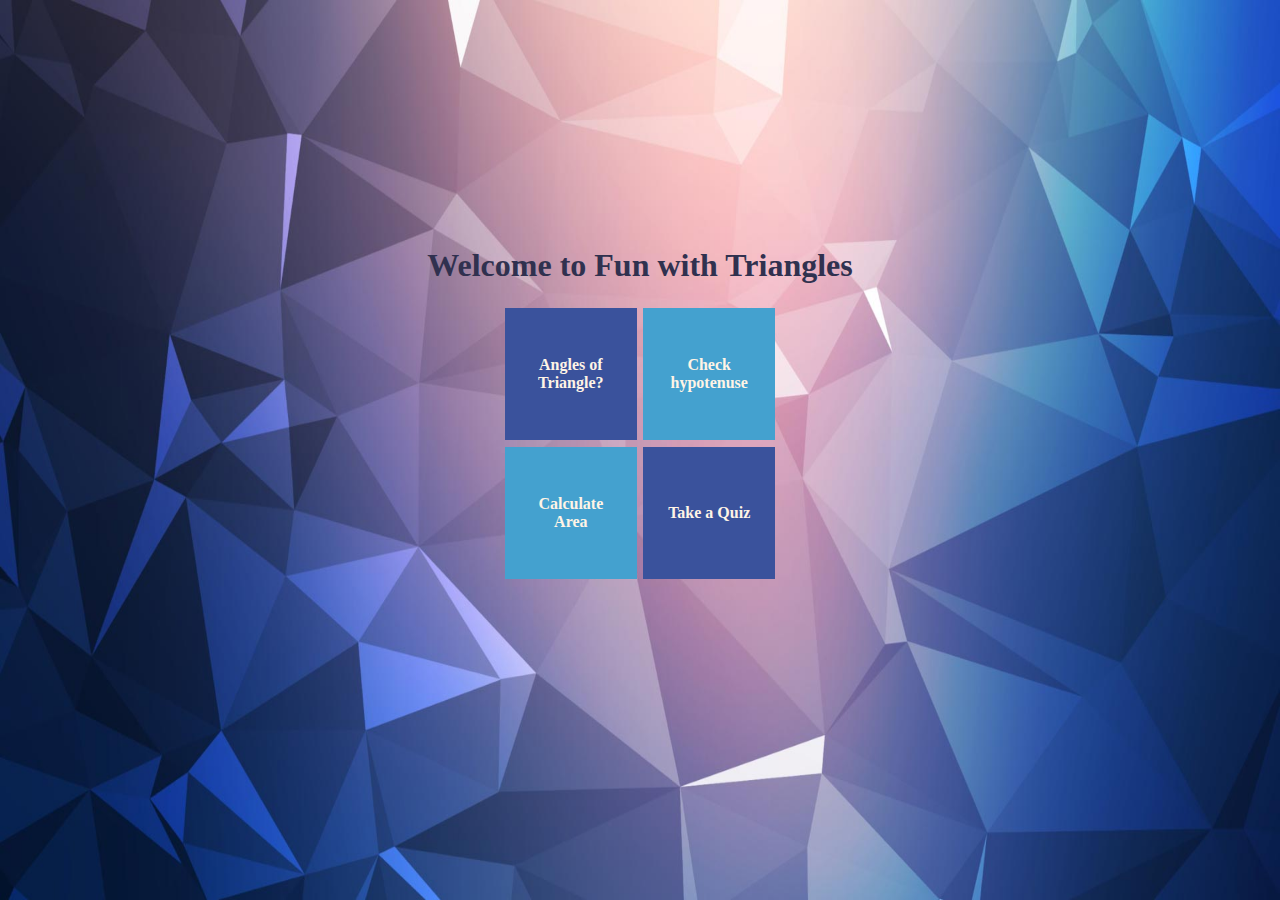
<file: index.html>
<!DOCTYPE html>
<html lang="en">
<head>
    <meta charset="UTF-8">
    <meta name="viewport" content="width=device-width, initial-scale=1.0">
    <title>Fun With Triangles</title>
    <link rel="stylesheet" href="style.css">
</head>
<body>
    <div class="contents">
        <div>
            <h1>Welcome to Fun with Triangles</h1>
            <div class="boxes">
                <div class="group">
                    <a href="/angles.html"><div class="cells"><p>Angles of Triangle?</p></div></a>
                    <a href="areacal.html"><div class="cells celldiagonal">Calculate Area</div></a>                
                </div>
                <div class="group">
                    <a href="/hypo.html"><div class="cells celldiagonal">Check hypotenuse</div></a>                
                    <a href="/quiz.html"><div class="cells">Take a Quiz</div></a>
                </div>
            </div>
        </div>
    </div>
    
</body>
</html>
</file>
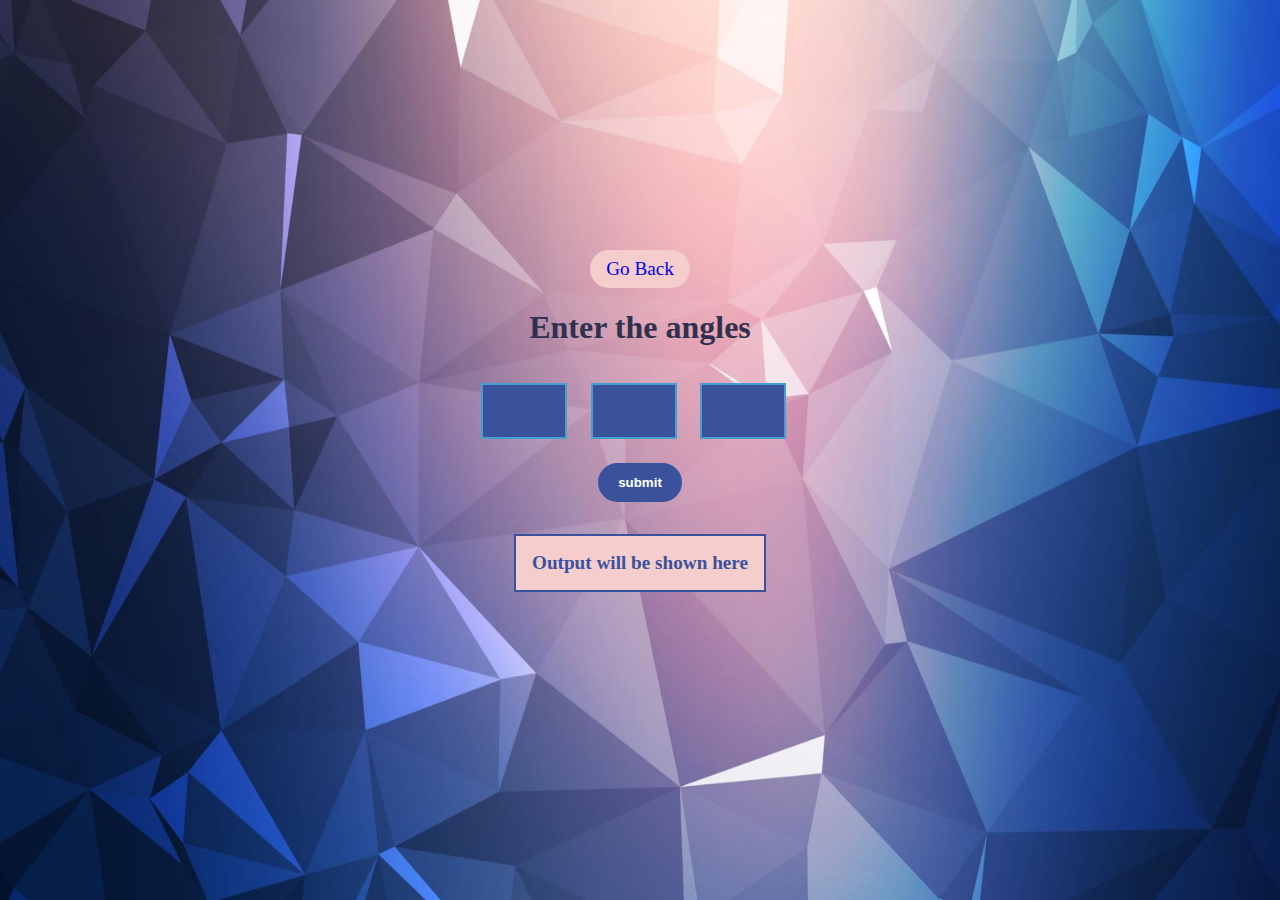
<file: angles.html>
<!DOCTYPE html>
<html lang="en">
<head>
    <meta charset="UTF-8">
    <meta name="viewport" content="width=device-width, initial-scale=1.0">
    <title>Triangle check</title>
    <link rel="stylesheet" href="style.css">
</head>
<body>
    <div class="contents">
        <section class="section">

                <div class="backHome">
                    <i class="fas fa-chevron-left"></i><a href="/index.html">Go Back</a>
                </div>
                
                <h1>Enter the angles</h1>
                
                <form class="form" id="formTriangle">
                    <input class="inputboxes angleIn" type="number" min="1" max="180" required>
                    <input class="inputboxes angleIn" type="number" min="1" max="180" required>
                    <input class="inputboxes angleIn" type="number" min="1" max="180" required>
                    <button class="button angleIn" id="submitBtn">submit</button>
                </form>
                <div class="outputHere">
                    <div id="isTriangle">Output will be shown here</div>
                </div>
        </section>
    </div>
    
    

    <script src="/angles.js"></script>
</body>
</html>
</file>
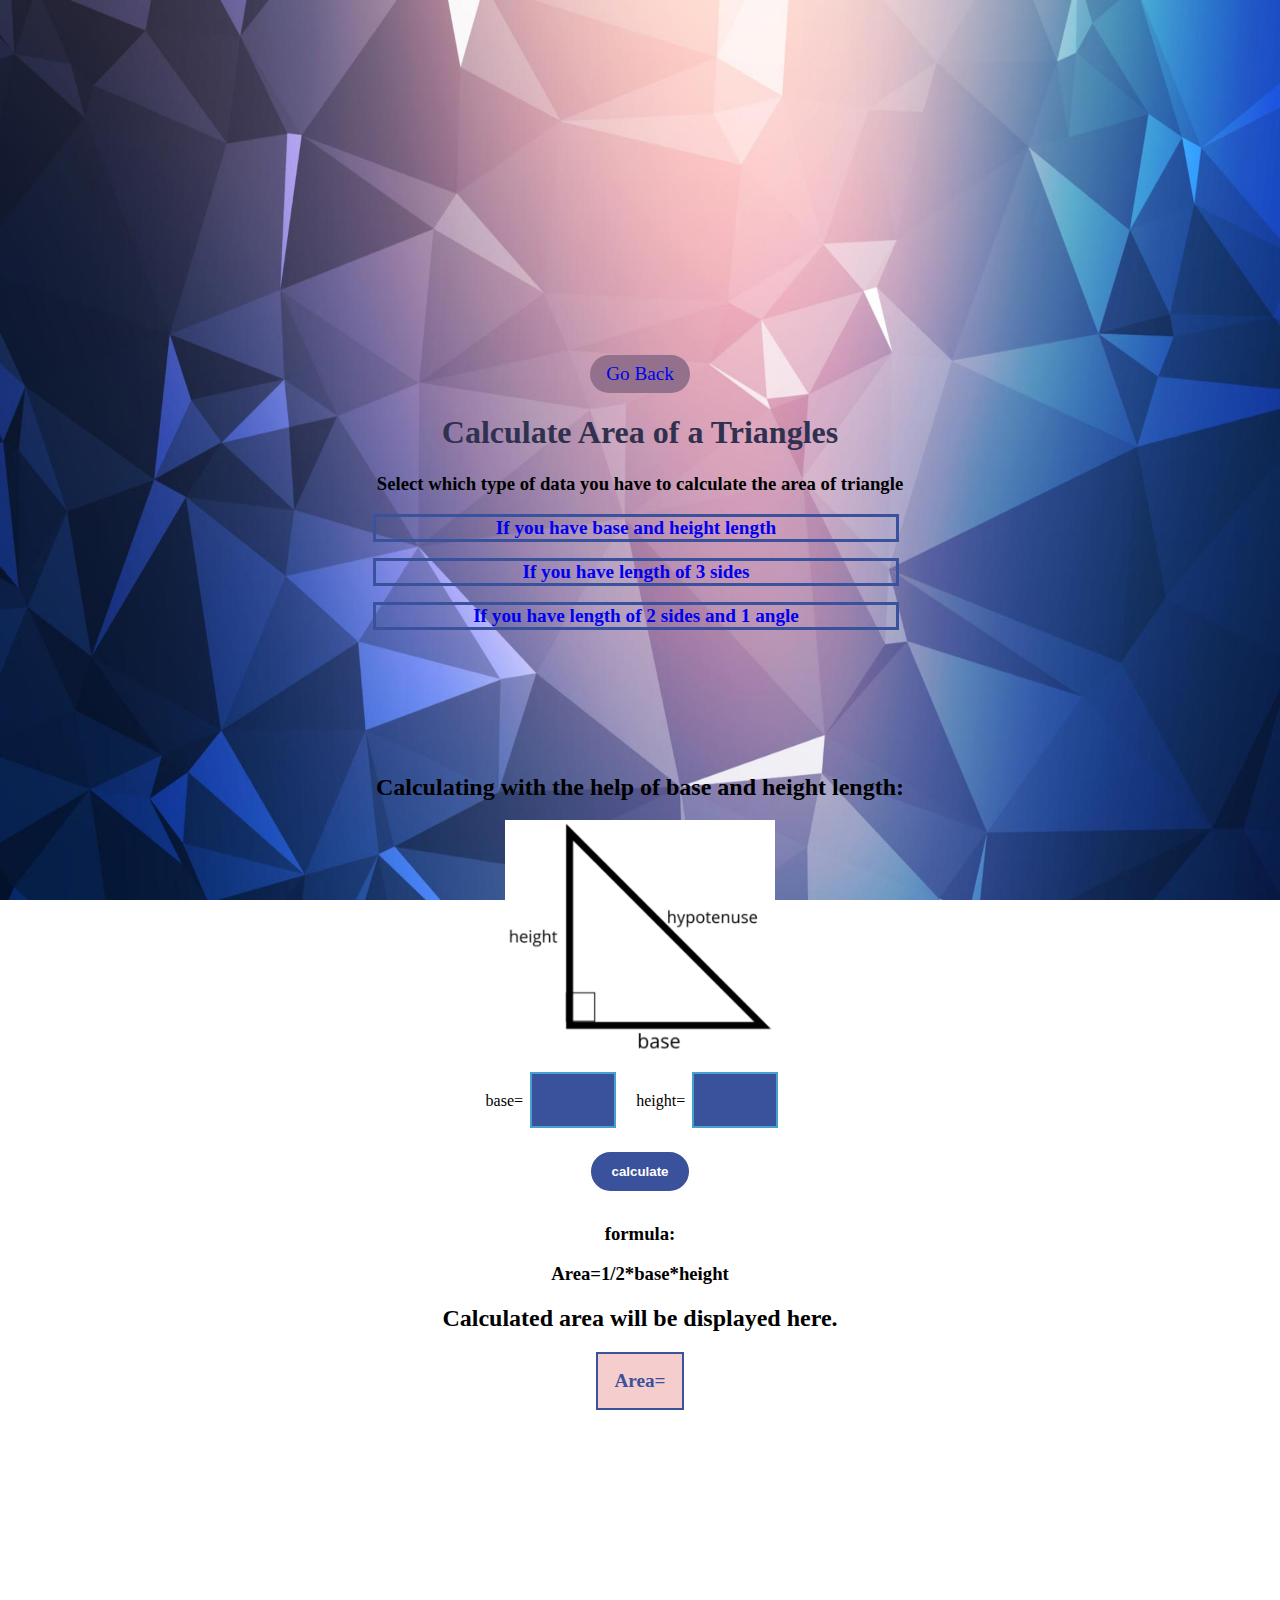
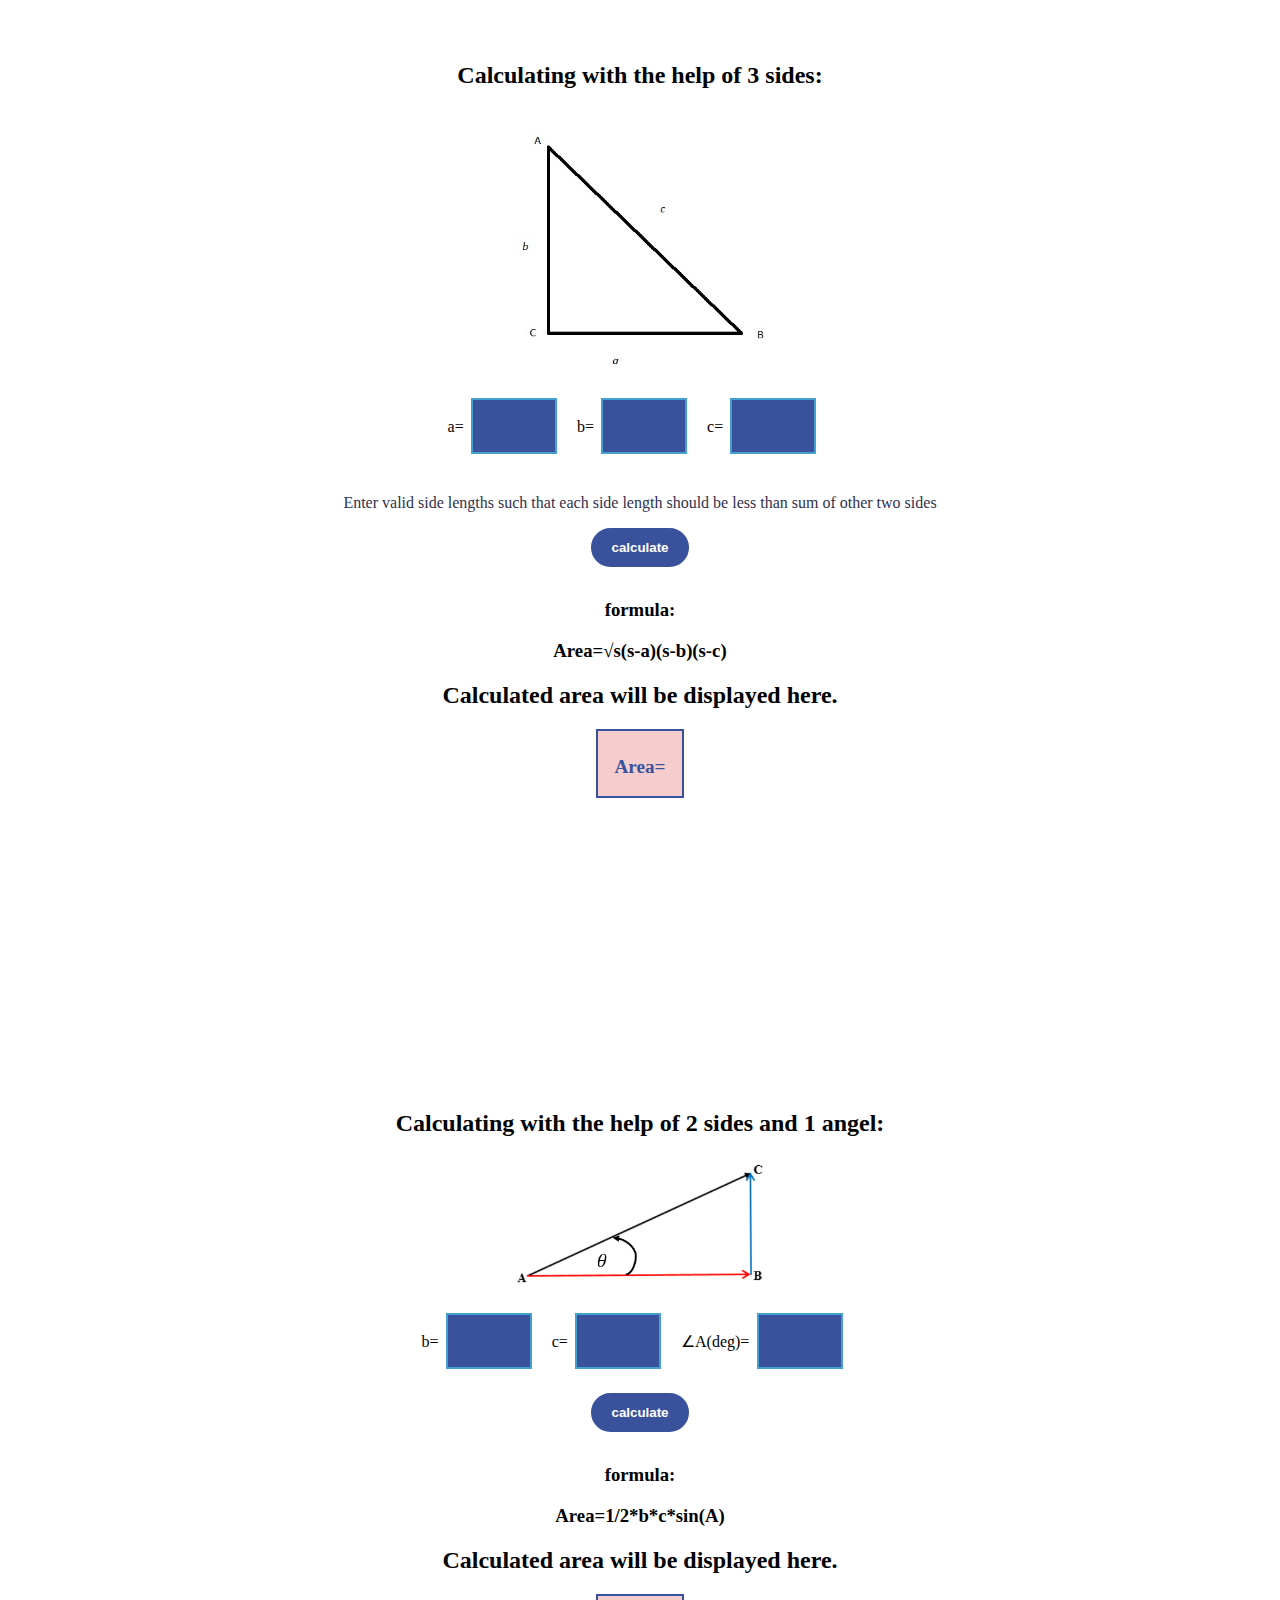
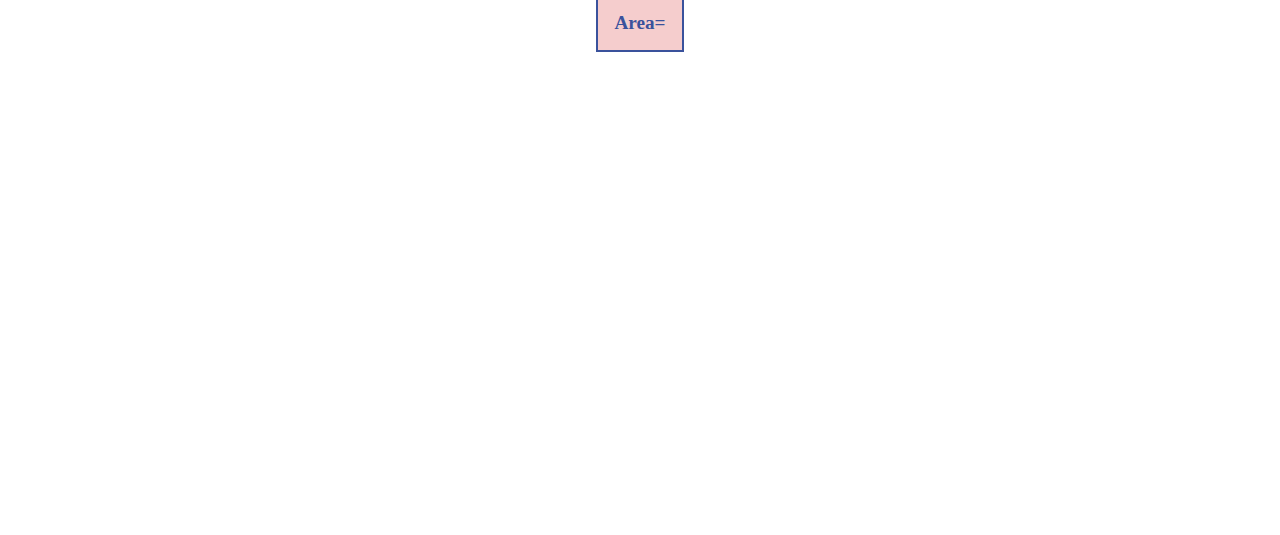
<file: areacal.html>
<!DOCTYPE html>
<html lang="en">
<head>
    <meta charset="UTF-8">
    <meta name="viewport" content="width=device-width, initial-scale=1.0">
    <title>Area calculating app</title>
    <link rel="stylesheet" href="stylearea.css">
</head>
<body>
    <div class="contents">
        <section class="section">
            <div class="backHome">
                <a href="/index.html">Go Back</a>
            </div>
            <h1>Calculate Area of a Triangles</h1>
            <h3>Select which type of data you have to calculate the area of triangle</h3>

            <!-- select option to calculate area -->
            <form class="typeOfInput">
                <div class="options">
                    <a href="#area1" class="scrolling">If you have base and height length</a>
                    
                </div>
                <div class="options">
                    <a href="#area2" class="scrolling">If you have length of 3 sides</a>
                    
                </div>
                <div class="options">
                    <a href="#area3" class="scrolling">If you have length of 2 sides and 1 angle</a>
                    
                </div>
            </form>
            <br>
            <br>
            <br>
            <br>
            <br>
            <br>

            <!-- area calculation 1st formula -->
            <div style="margin-top: 1rem; margin-bottom: 10rem;" class="inputTypes" id="area1">
                <h2>Calculating with the help of base and height length:</h2>
                <div class="triangle">
                    <img src="/triangle.png" alt="" width="45%">
                </div>
                
                <form class="form" class="formForAreaCal">
                    <label class="label">base=
                        <input class="inputBoxes inputInOption1" type="number" min="0.0001" step="0.00001" required> 
                    </label>

                    <label class="label">height=
                        <input class="inputBoxes inputInOption1" type="number" min="0.0001" step="0.00001" required>
                    </label>
                    
                    <button class="button" id="submitBtn">calculate</button>
                    <h3>formula:</h3>
                    <h3>Area=1/2*base*height</h3>
                </form>
                <h2>Calculated area will be displayed here.</h2>
                <div class="outputHere">
                    <label class="label">Area=</label>
                    <div style="display:inline;" class="areaShowHere"></div>
                </div>
            </div>
            <br>
            <br>
            <br>
            <br>

            <!-- area calculation 2nd formula -->
            <div style="margin-top: 1rem; margin-bottom: 10rem;" class="inputTypes" id="area2">
                <h2>Calculating with the help of 3 sides:</h2>
                <div class="triangle">
                    <img src="/triangle2.jpg" alt="" width="45%">
                </div>
                
                <form class="form" class="formForAreaCal">
                    
                    <label class="label">a=
                        <input class="inputBoxes inputInOption2" type="number" min="0.0001" step="0.00001" required>
                    </label>
                    
                    <label class="label">b=
                        <input class="inputBoxes inputInOption2" type="number" min="0.0001" step="0.00001" required>
                    </label>
                    
                    <label class="label">c=
                        <input class="inputBoxes inputInOption2" type="number" min="0.0001" step="0.00001" required>
                    </label>
                    <p class="label error" style="color: #30314F">Enter valid side lengths such that each side length should be less than sum of other two sides</p>
                    
                    <button class="button" id="submitBtn">calculate</button>
                    <h3>formula:</h3>
                    <h3>Area=<span>√</span>s(s-a)(s-b)(s-c)</h3>
                </form>
                <h2>Calculated area will be displayed here.</h2>
                <div class="outputHere">
                    <label class="label">Area=</label>
                    <div style="display:inline;" class="areaShowHere"><span style="font-size: 1.8rem;"></span><span style="border-top:2px solid black; padding-top:0.1rem;"></span></div>
                </div>
            </div>
            <br>
            <br>
            <br>
            <br>
            
            <!-- area calculation 3rd formula -->
            <div style="margin-top: 5rem; margin-bottom: 10rem;" class="inputTypes" id="area3">
                <h2>Calculating with the help of 2 sides and 1 angel:</h2>
                <div class="triangle">
                    <img src="/triangle3.png" alt="" width="45%">
                </div>
                
                <form class="form" class="formForAreaCal">
                    
                    <label class="label">b=
                        <input class="inputBoxes inputInOption3" type="number" min="0.0001" step="0.00001" required>
                    </label>
                    
                    <label class="label">c=
                        <input class="inputBoxes inputInOption3" type="number" min="0.0001" step="0.00001" required>
                    </label>

                    <label class="label">∠A(deg)=
                        <input class="inputBoxes inputInOption3" type="number" min="0.0001" step="0.00001" max="360" required>
                    </label>

                    <button class="button" id="submitBtn">calculate</button>
                    <h3>formula:</h3>
                    <h3>Area=1/2*b*c*sin(A)</h3>
                </form>
                <h2>Calculated area will be displayed here.</h2>
                <div class="outputHere">
                    <label class="label">Area=</label>
                    <div style="display:inline;" class="areaShowHere"></div>
                </div>
            </div>
            

        </section>
    </div>
    
    <script src="/areacal.js"></script>

</body>
</html>
</file>
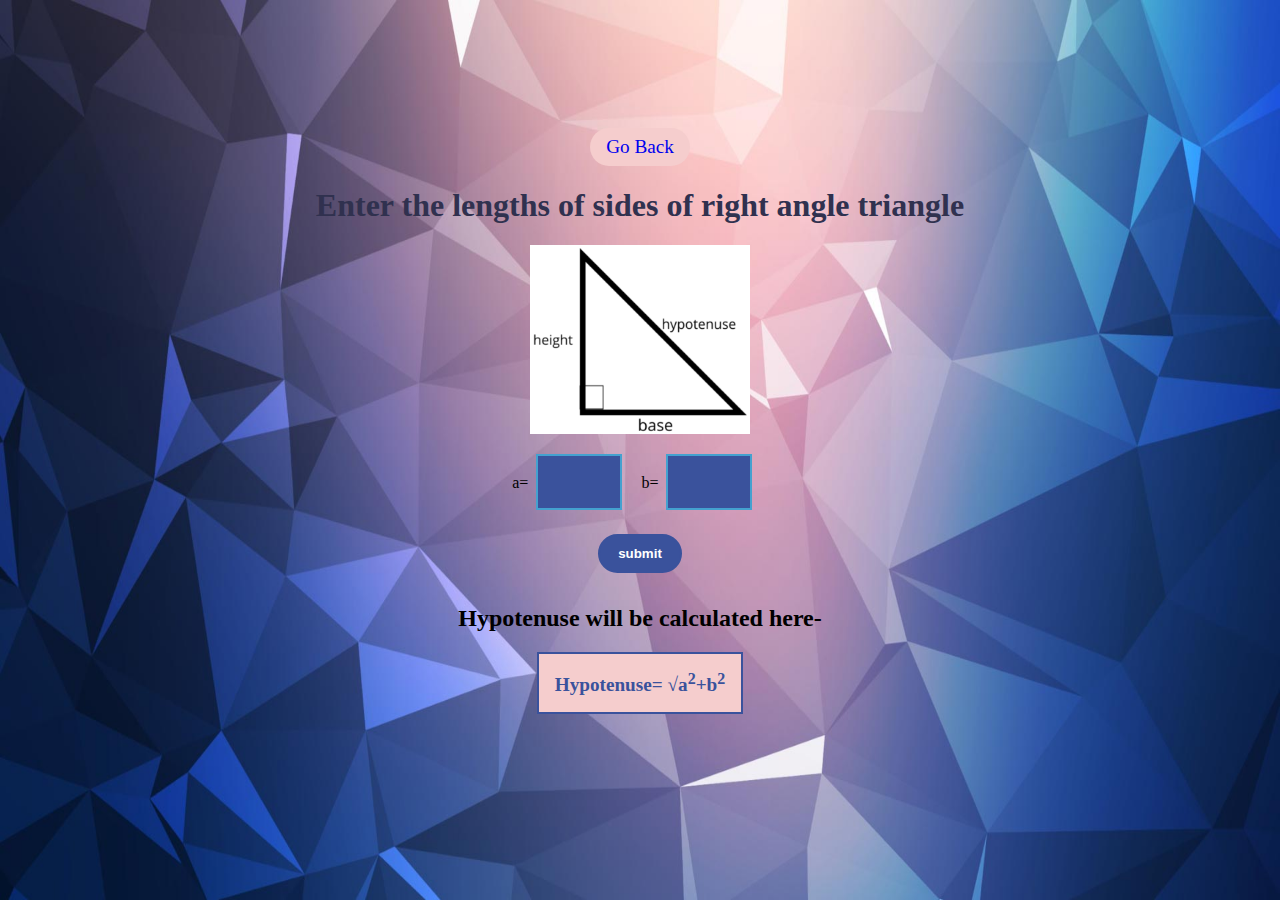
<file: hypo.html>
<!DOCTYPE html>
<html lang="en">
<head>
    <meta charset="UTF-8">
    <meta name="viewport" content="width=device-width, initial-scale=1.0">
    <title>Fun With Triangles</title>
    <link rel="stylesheet" href="style.css">
</head>
<body>
    <div class="contents">
        <section class="section">
            <div class="backHome">
                <a href="/index.html">Go Back</a>
            </div>
            <h1>Enter the lengths of sides of right angle triangle</h1>
            <div class="triangle">
                <img src="/triangle.png" alt="" width="34%">
            </div>
            
            <form class="form" id="formHyp">
                
                <label class="label">a=
                <input class="inputboxes inputSide" type="number" min="0.0001" step="0.00001" required> </label>
                
                <label class="label">b=
                <input class="inputboxes inputSide" type="number" min="0.0001" step="0.00001" required></label>

                <button class="button" id="submitBtn">submit</button> 
            </form>
            <h2>Hypotenuse will be calculated here-</h2>
            <div class="outputHere">
                <label class="label">Hypotenuse=</label>
                <div style="display:inline;" class="hypShowHere"><span style="font-weight: 100px;">√</span><span>a<sup>2</sup>+b<sup>2</sup></span></div>
            </div>                
        </section>
    </div>

    <script src="/hypo.js"></script>

</body>
</html>
</file>
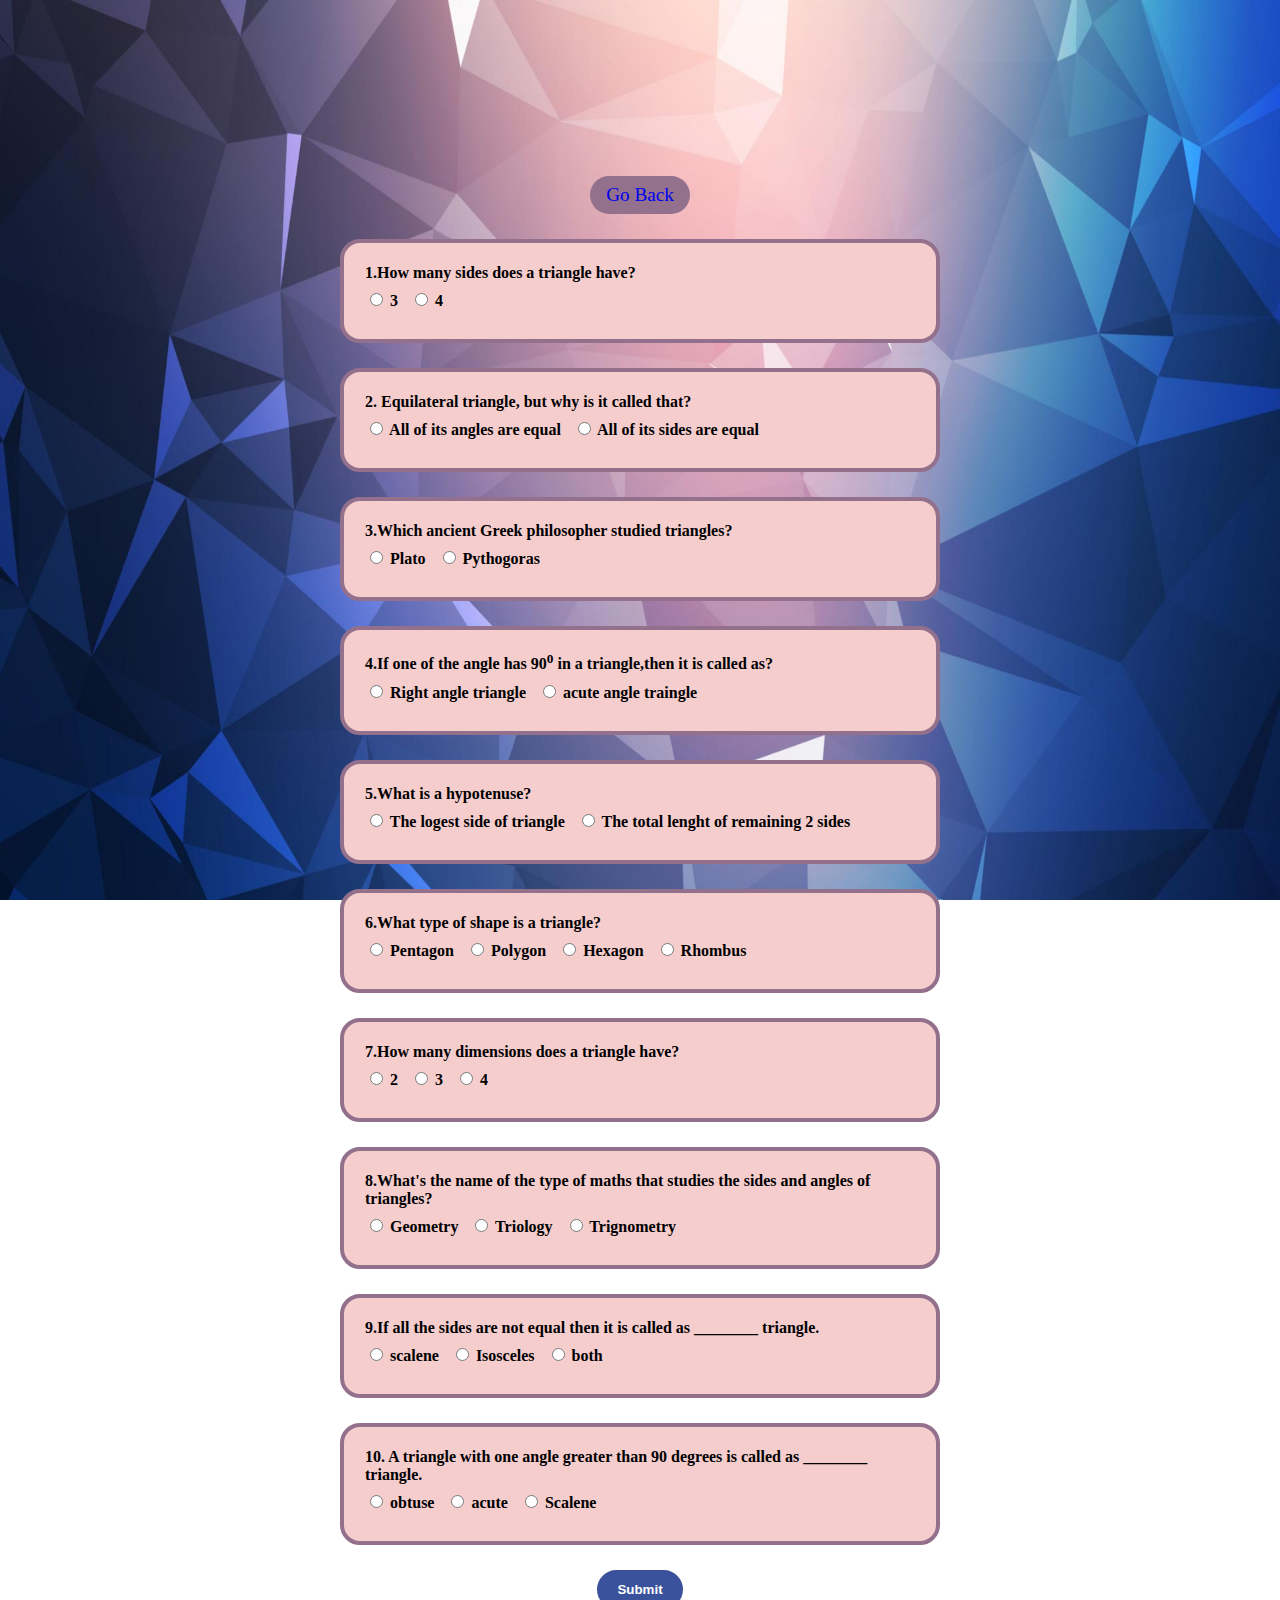
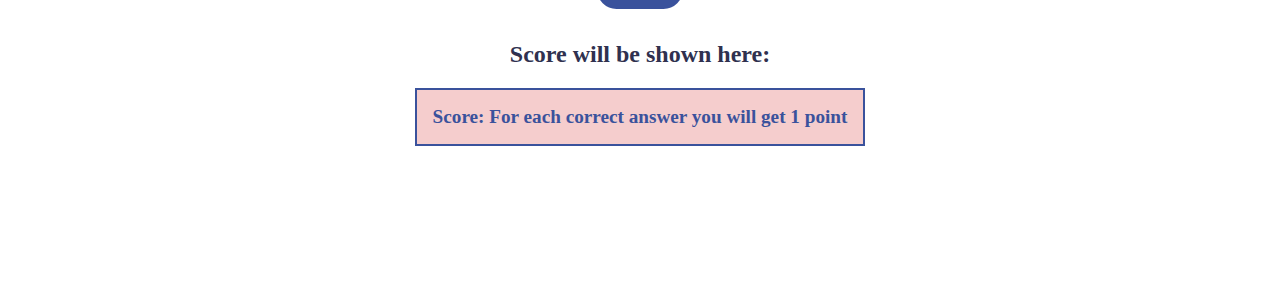
<file: quiz.html>
<!DOCTYPE html>
<html lang="en">
<head>
    <meta charset="UTF-8">
    <meta name="viewport" content="width=device-width, initial-scale=1.0">
    <title>Fun With Triangles</title>
    <link rel="stylesheet" href="/stylearea.css">
</head>
<body>
    <div class="quizContent">
        <section class="section">
            <div class="backHome">
                <a href="/index.html">Go Back</a>
            </div>

            <form class="formQuiz">
                
                <div class="radio ow">
                    <label class="label question">1.How many sides does a triangle have?</label>
                    
                    <label for="radio1" class="optionAns"><input required type="radio" id="radio1" name="que1" value="option1">
                    3</label>
                    
                    <label for="radio2" class="optionAns"><input required type="radio" id="radio2" name="que1" value="option2">
                    4</label>
                </div>
                
                <div class="radio ow">
                    <label class="label question">2. Equilateral triangle, but why is it called that?</label>
                    
                    <label for="radio3" class="optionAns"><input required type="radio" id="radio3" name="que2" value="option1">
                    All of its angles are equal</label>
                    
                    <label for="radio4" class="optionAns"><input required type="radio" id="radio4" name="que2" value="option2">
                    All of its sides are equal</label>
                </div>
                
                <div class="radio ow">
                    <label class="label question">3.Which ancient Greek philosopher studied triangles?</label>
                    
                    <label for="radio5" class="optionAns"><input required type="radio" id="radio5" name="que3" value="option1">
                    Plato</label>
                    
                    <label for="radio6" class="optionAns"><input required type="radio" id="radio6" name="que3" value="option2">
                    Pythogoras</label>
                </div>
                
                <div class="radio ow">
                    <label class="label question">4.If one of the angle has 90<sup>0</sup> in a triangle,then it is called as?</label>
                    
                    <label for="radio7" class="optionAns"><input required type="radio" id="radio7" name="que4" value="option1">
                    Right angle triangle</label>
                    
                    <label for="radio8" class="optionAns"><input required type="radio" id="radio8" name="que4" value="option2">
                    acute angle traingle</label>
                </div>

                <div class="radio ow">
                    <label class="label question">5.What is a hypotenuse?</label>
                    
                    <label for="radio9" class="optionAns"><input required type="radio" id="radio9" name="que5" value="option1">
                    The logest side of triangle</label>
                    
                    <label for="radio10" class="optionAns"><input required type="radio" id="radio10" name="que5" value="option2">
                    The total lenght of remaining 2 sides</label>
                </div>
                <div class="radio ow">
                    <label class="label question">6.What type of shape is a triangle?</label>
                    
                    <label for="radio11" class="optionAns"><input required type="radio" id="radio11" name="que6" value="option1">
                    Pentagon</label>
                    
                    <label for="radio12" class="optionAns"><input required type="radio" id="radio12" name="que6" value="option2">
                    Polygon</label>
                    
                    <label for="radio13" class="optionAns"><input required type="radio" id="radio13" name="que6" value="option3">
                    Hexagon</label>

                    <label for="radio14" class="optionAns"><input required type="radio" id="radio14" name="que6" value="option4">
                    Rhombus</label>
                </div>
                
                <div class="radio ow">
                    <label class="label question">7.How many dimensions does a triangle have?</label>
                    
                    <label for="radio15" class="optionAns"><input required type="radio" id="radio15" name="que7" value="option1">
                    2</label>
                    
                    <label for="radio16" class="optionAns"><input required type="radio" id="radio16" name="que7" value="option2">
                    3</label>
                    
                    <label for="radio17" class="optionAns"><input required type="radio" id="radio17" name="que7" value="option3">
                    4</label>
                </div>
                <div class="radio ow">
                    <label class="label question">8.What's the name of the type of maths that studies the sides and angles of triangles?</label>
                    
                    <label for="radio18" class="optionAns"><input required type="radio" id="radio18" name="que8" value="option1">
                    Geometry</label>
                    
                    <label for="radio19" class="optionAns"><input required type="radio" id="radio19" name="que8" value="option2">
                    Triology</label>
                    
                    <label for="radio20" class="optionAns"><input required type="radio" id="radio20" name="que8" value="option3">
                    Trignometry</label>
                </div>
                
                <div class="radio ow">
                    <label class="label question">9.If all the sides are not equal then it is called as ________ triangle.</label>
                    
                    <label for="radio21" class="optionAns"><input required type="radio" id="radio21" name="que9" value="option1">
                    scalene</label>
                    
                    <label for="radio22" class="optionAns"><input required type="radio" id="radio22" name="que9" value="option2">
                    Isosceles</label>
                    
                    <label for="radio23" class="optionAns"><input required type="radio" id="radio23" name="que9" value="option3">
                    both</label>
                </div>

                <div class="radio ow">
                    <label class="label question">10. A triangle with one angle greater than 90 degrees is called as ________ triangle.</label>
                    
                    <label for="radio24" class="optionAns"><input required type="radio" id="radio23" name="que10" value="option1">
                    obtuse</label>
                    
                    <label for="radio25" class="optionAns"><input required type="radio" id="radio24" name="que10" value="option2">
                    acute</label>
                    
                    <label for="radio26" class="optionAns"><input required type="radio" id="radio25" name="que10" value="option3">
                    Scalene</label>
                </div>
                <button class="button" id="submitQuiz">Submit</button>
            </form>
            <h2 style="text-align: center; color:#30314F">Score will be shown here:</h2>
            <div class="outputHere">
                <label class="label">Score:</label>
                <div style="display:inline;" class="scoreHere">For each correct answer you will get 1 point</div>
            </div>
        </section>
    </div>

    
    <script src="quiz.js"></script>
</body>
</html>
</file>
<file: style.css>
:root{
    --primary-color:#3A529C;
    --secondary-color:#44A1CF;
    --hover-color:#30314F;
}


body{
    background-image: url('/bg.jpg');
    background-repeat: no-repeat;
    background-position: center;
    background-size: 100% 100%;
    min-height: 100vh;
    margin: 0;
}

.contents{
    display: flex;
    justify-content: center;
    align-items: center;
    text-align: center;
    height: 90vh;
}

.contents h1{
    color: var(--hover-color);
}

.boxes{
    display: flex;
    flex-wrap: wrap;
    justify-content: center;
}

a{
    text-decoration: none;
}
.cells{
        display: flex;
        justify-content: center;
        align-items: center;
        text-align: center;
        background-color: var(--primary-color);
        color: rgb(255, 244, 230);
        width: 100px;
        height: 100px;
        margin: 0.2rem 0.2rem 0.4rem;
        padding: 1rem;
        font-size: 1rem;
        font-weight: 600;
        cursor: pointer;
    }

.celldiagonal{
    background-color: var(--secondary-color);
}

.cells:hover{
    background-color: var(--hover-color);
}


.backHome{
    margin: 2rem auto 0rem;
    color: var(--hover-color);
    font-size: 1.2rem;
    width: fit-content;
    padding: 0.5rem 1rem;

    border-radius: 1.5rem;
    background-color: #F5CDCD;
}


/* angles.html css */

.inputboxes{
    background-color: var(--primary-color);
    border:2px solid var(--secondary-color);
    padding: 1rem;
    margin: 1rem 1rem 1.5rem 0.2rem;
    height: 20px;
    width: 50px;
    overflow: scroll;
    color: white;
    font-size: larger;
}

.button{
    display: block;
    margin: 0px auto 2rem;
    padding: 10px 18px;
    background-color: var(--primary-color);
    color: white;
    font-weight: bold;
    border: none;
    border-radius: 1.5rem;
    cursor: pointer;
    border: 2px solid var(--primary-color);
}

.button:hover{
    background-color: var(--secondary-color);
}

.outputHere{
    margin: auto;
    font-weight: bold;
    font-size: 1.2rem;
    padding: 1rem;
    color:var(--primary-color);
    border: 2px solid var(--primary-color);
    background-color: #F5CDCD;
    width: fit-content;
}

/* quiz css */
</file>
<file: stylearea.css>
:root{
    --primary-color:#3A529C;
    --secondary-color:#44A1CF;
    --hover-color:#30314F;
}


body{
    background-image: url('/bg.jpg');
    background-repeat: no-repeat;
    background-attachment: fixed;
    background-position: center;
    background-size: 100% 100%;
    min-height: 100vh;
    margin: 0;
}

.contents{
    display: flex;
    justify-content: center;
    align-items: center;
    text-align: center;
    height: 415vh;
}

.contents h1{
    color: var(--hover-color);
}

a{
    text-decoration: none;
}

.backHome{
    margin: 2rem auto 0rem;
    color: var(--hover-color);
    font-size: 1.2rem;
    width: fit-content;
    padding: 0.5rem 1rem;

    border-radius: 1.5rem;
    background-color: #93718C;
}

.typeOfInput{
    display: flex;
    flex-direction: column;
    align-items:flex-start;
    margin-left: 33px;
}

.options{
    margin-bottom:1rem;
    border: 3px var(--primary-color) solid;
    font-weight: bolder;
    font-size: larger;
    display: block;
    width: 520px;
}

.inputBoxes{
    background-color: var(--primary-color);
    border:2px solid var(--secondary-color);
    padding: 1rem;
    margin: 1rem 1rem 1.5rem 0.2rem;
    height: 20px;
    width: 50px;
    overflow: scroll;
    color: white;
    font-size: larger;
}

.button{
    display: block;
    margin: 0px auto 2rem;
    padding: 10px 18px;
    background-color: var(--primary-color);
    color: white;
    font-weight: bold;
    border: none;
    border-radius: 1.5rem;
    cursor: pointer;
    border: 2px solid var(--primary-color);
}

.button:hover{
    background-color: var(--secondary-color);
}

.outputHere{
    margin: auto;
    font-weight: bold;
    font-size: 1.2rem;
    padding: 1rem;
    color:var(--primary-color);
    border: 2px solid var(--primary-color);
    background-color: #F5CDCD;
    width: fit-content;
}


/* quiz css */

.quizContent{
    display: flex;
    justify-content: center;
    align-items: center;
    text-align: center;
    height: 210vh;
}

.section{
    width: 100%;
    max-width: 600px;
    text-align: center;
    margin: 2rem 1rem;
}
.formQuiz{
    text-align: left;
}

.formQuiz label.question{
    display: block;
    
}

.radio{
    margin-top: 25px;
    margin-bottom: 25px;
    font-weight: bold;
    background-color: #F5CDCD;
    border: 4px solid #93718C;
    padding: 21px;
    border-radius: 20px;
}
.radio .question{
    display: block;
}



.radio .optionAns{
    cursor: pointer;
    padding: 0.5rem 0.5rem 0.5rem 0;
    display: inline-block;
}
</file>
